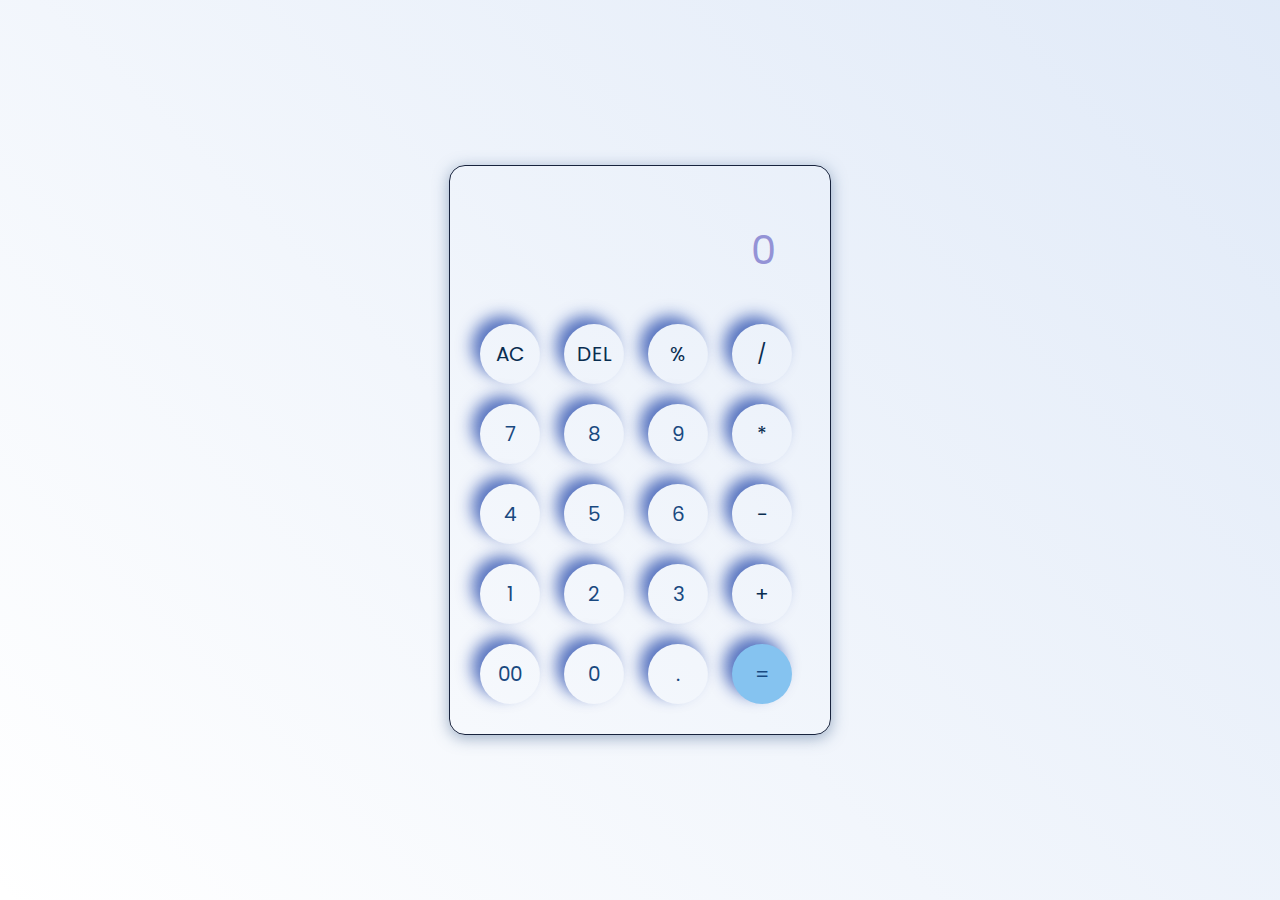
<file: Calculator/index.html>
<!DOCTYPE html>
<html lang="en">
  <head>
    <meta charset="UTF-8" />
    <meta http-equiv="X-UA-Compatible" content="IE=edge" />
    <meta name="viewport" content="width=device-width, initial-scale=1.0" />
    <link rel="stylesheet" href="style.css" />
    <title>Calculator</title>
  </head>
  <body>
    <div class="container">
      <div class="calculator">
        <input type="text" id="inputBox" placeholder="0" />
        <div>
          <button class="button operator">AC</button>
          <button class="button operator">DEL</button>
          <button class="button operator">%</button>
          <button class="button operator">/</button>
        </div>
        <div>
          <button class="button">7</button>
          <button class="button">8</button>
          <button class="button">9</button>
          <button class="button operator">*</button>
        </div>
        <div>
          <button class="button">4</button>
          <button class="button">5</button>
          <button class="button">6</button>
          <button class="button operator">-</button>
        </div>
        <div>
          <button class="button">1</button>
          <button class="button">2</button>
          <button class="button">3</button>
          <button class="button operator">+</button>
        </div>

        <div>
          <button class="button">00</button>
          <button class="button">0</button>
          <button class="button">.</button>
          <button class="button equalBtn">=</button>
        </div>
      </div>
    </div>

    <script src="script.js"></script>
  </body>
</html>
</file>
<file: Calculator/style.css>
@import url('https://fonts.googleapis.com/css2?family=Poppins:wght@500&display=swap');

*{
    margin: 0;
    padding: 0;
    box-sizing: border-box;
    font-family: 'Poppins', sans-serif;
}

body{
    width: 100%;
    height: 100vh;
    display: flex;
    justify-content: center;
    align-items: center;
    background: linear-gradient(45deg, #5dbfe600, #8db0e444);
}

.calculator{
    border: 1px solid #18233d;
    padding: 20px;
    border-radius: 16px;
    background: transparent;
    box-shadow: 0px 3px 15px rgba(66, 100, 145, 0.5);

}

input{
    width: 320px;
    border: none;
    padding: 24px;
    margin: 10px;
    background: transparent;
    box-shadow: 0px 3px 15px rgbs(84, 84, 84, 0.1);
    font-size: 40px;
    text-align: right;
    cursor: pointer;
    color: #3a6fb4;
}

input::placeholder{
    color: #9493d6;
}

button{
    border: none;
    width: 60px;
    height: 60px;
    margin: 10px;
    border-radius: 50%;
    background: transparent;
    color: #194980;
    font-size: 20px;
    box-shadow: -8px -8px 15px rgba(12, 52, 163, 0.671);
    cursor: pointer;
}

.equalBtn{
    background-color: #85c3f0;
}

.operator{
    color: #092d50;
}
</file>
